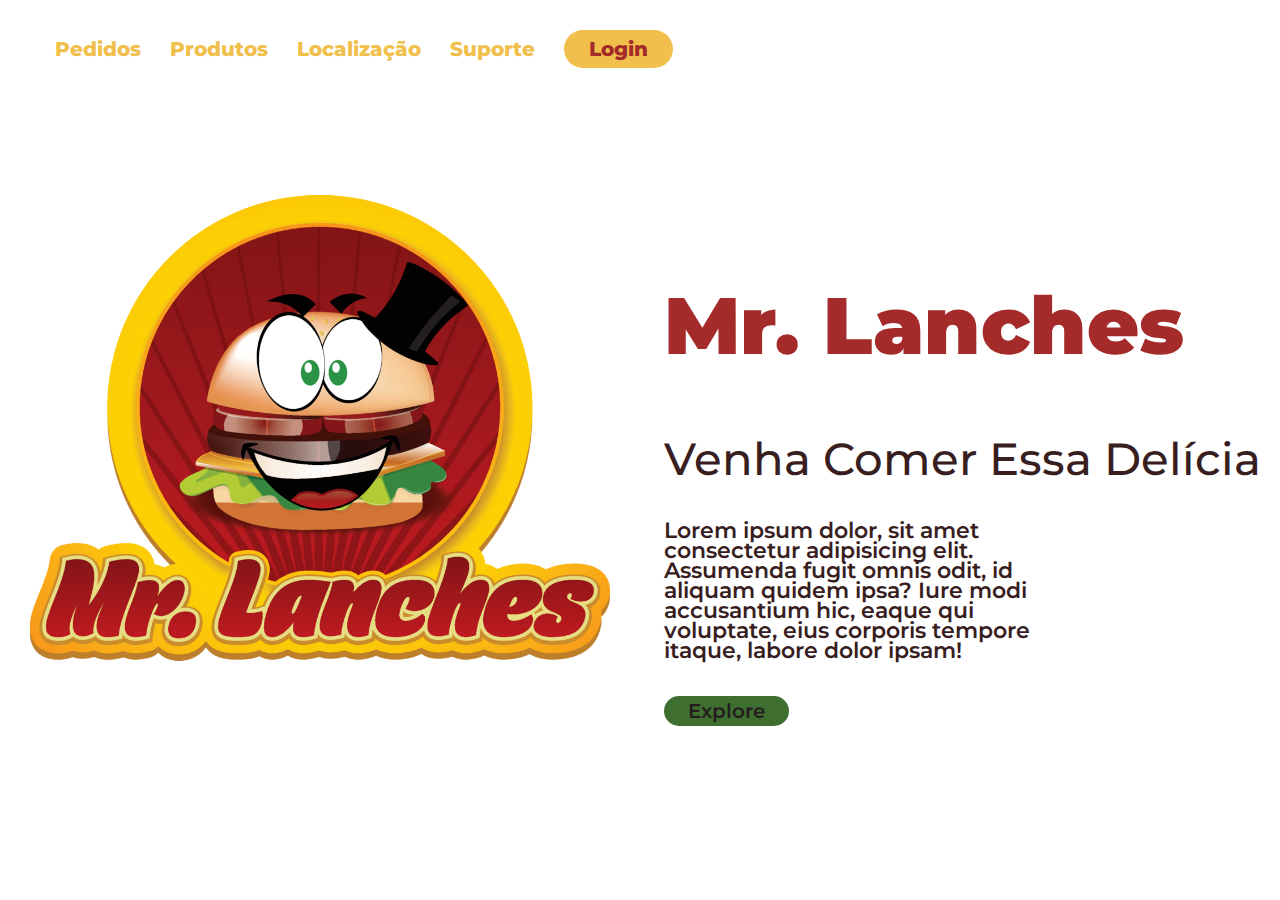
<file: index.html>
<!DOCTYPE html>
<html lang="pt-br">

<head>
    <meta charset="UTF-8">
    <meta name="viewport" content="width=, initial-scale=1.0">

    <link rel="stylesheet" href="styles.css">
    <link rel="preconnect" href="https://fonts.googleapis.com">
    <link rel="preconnect" href="https://fonts.gstatic.com" crossorigin>
    <link href="https://fonts.googleapis.com/css2?family=Montserrat:wght@100..900&display=swap" rel="stylesheet">
    <title>Mr. Lanches</title>

</head>

<body>
    <header>
        <a class="link-header">Pedidos</a>
        <a class="link-header">Produtos</a>
        <a class="link-header">Localização</a>
        <a class="link-header">Suporte</a>
        <button class="button-header">Login</button>

    </header>

    <div>
        <img class="lanche-img" src="./mr_lanches.png" alt="mr-lanche">
    </div>

    <section>

        <h1> Mr. Lanches</h1>
        <h2>Venha Comer Essa Delícia</h2>

        <p>Lorem ipsum dolor, sit amet consectetur adipisicing elit. Assumenda fugit omnis odit, id aliquam quidem ipsa?
            Iure modi accusantium hic, eaque qui voluptate, eius corporis tempore itaque, labore dolor ipsam!</p>
        
            <button class="button-lanche">Explore</button>

    </section>


</body>

</html>
</file>
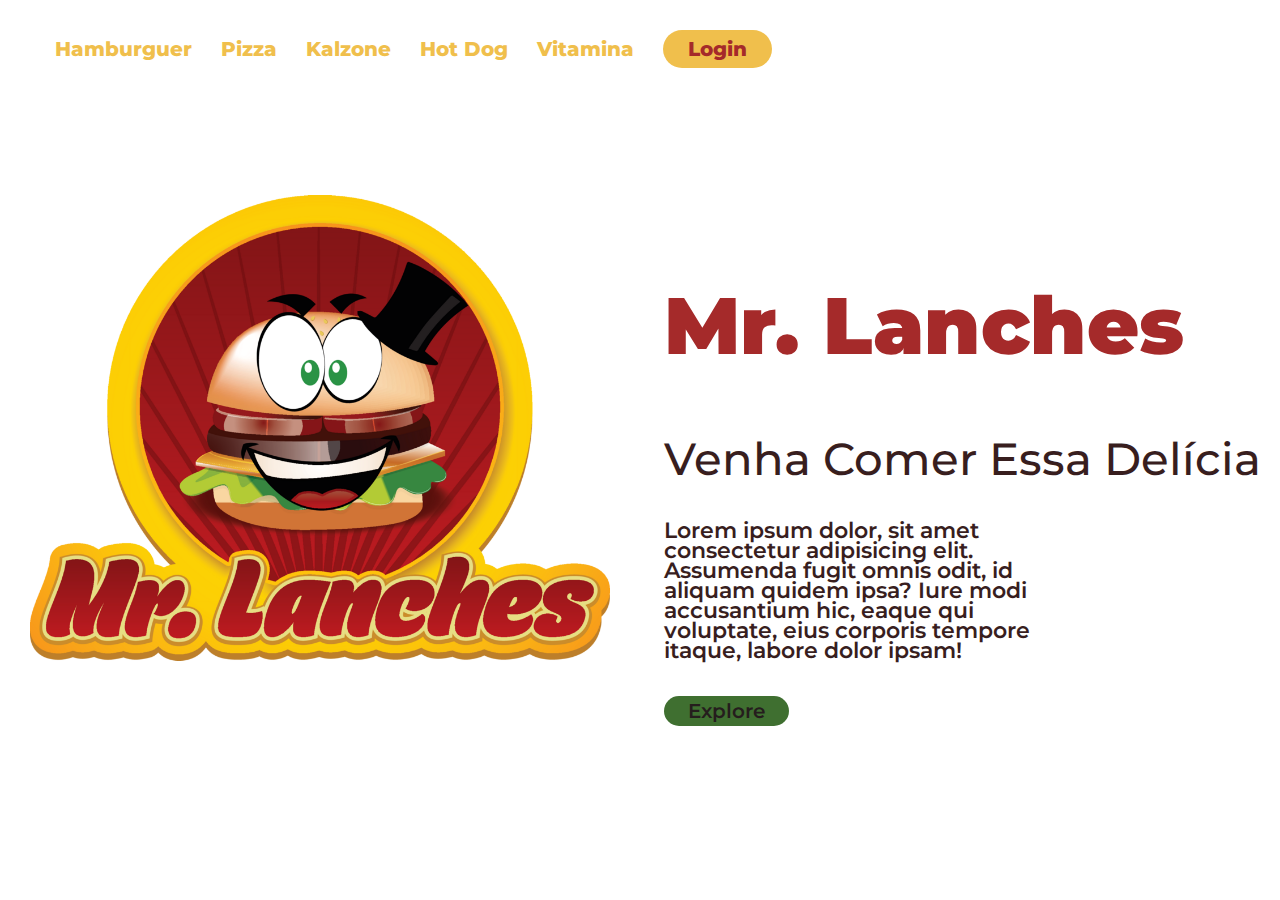
<file: mrlanches.html>
<!DOCTYPE html>
<html lang="pt-br">

<head>
    <meta charset="UTF-8">
    <meta name="viewport" content="width=, initial-scale=1.0">

    <link rel="stylesheet" href="./mrlanches.css">
    <link rel="preconnect" href="https://fonts.googleapis.com">
    <link rel="preconnect" href="https://fonts.gstatic.com" crossorigin>
    <link href="https://fonts.googleapis.com/css2?family=Montserrat:wght@100..900&display=swap" rel="stylesheet">
    <title>Mr. Lanches</title>

</head>

<body>
    <header>
        <a class="link-header">Hamburguer</a>
        <a class="link-header">Pizza</a>
        <a class="link-header">Kalzone</a>
        <a class="link-header">Hot Dog</a>
        <a class="link-header">Vitamina</a>
        <button class="button-header">Login</button>

    </header>

    <div>
        <img class="lanche-img" src="./mr_lanches.png" alt="mr-lanche">
    </div>

    <section>
        
        <h1> Mr. Lanches</h1>
        <h2>Venha Comer Essa Delícia</h2>

        <p>Lorem ipsum dolor, sit amet consectetur adipisicing elit. Assumenda fugit omnis odit, id aliquam quidem ipsa?
            Iure modi accusantium hic, eaque qui voluptate, eius corporis tempore itaque, labore dolor ipsam!</p>
        <button class="button-lanche">Explore</button>

    </section>


</body>

</html>
</file>
<file: styles.css>
* {
    font-family: "Montserrat", sans-serif;
    margin: 0;
    padding: 0;
    box-sizing: border-box;
}


header {
    margin: 30px 0 70px 30px;
}

.link-header {
    font-weight: 800;
    font-size: 20px;
    line-height: 30px;
    color: #f0bf4c;
    margin-left: 25px;
    cursor: pointer;

}

.button-header {
    font-weight: 800;
    font-size: 20px;
    line-height: 30px;
    border-radius: 30px;
    border: none;
    padding: 4px 25px;
    margin-left: 25px;
    color: brown;
    background-color: #f0bf4c;
    cursor: pointer;
}

button:hover{
    opacity: 0.8;
}

button:active{
    opacity: 0.6;
}

div {
    display: inline-block;
    margin-right: 50px;
}

.lanche-img {
    width: 580px;
    height: 580px;
    margin-left: 30px;
}

section {
    display: inline-block;
    

}

h1 {
    font-weight: 900;
    font-size: 80px;
    margin-top: 20px;
    line-height: 100px;
    color:brown ;
}


h2 {
    font-weight: 500;
    font-size: 45px;
    color: rgb(56, 30, 30);
    line-height: 75px;
    margin: 45px 0px 25px;
    
}

p{
font-weight: 600;
font-size: 22px;
line-height: 20px;
width: 400px;
color: rgb(56, 30, 30);
margin: 20px 0px 10px;

}

.button-lanche {

    font-weight: 600;
    font-size: 20px;
    border-radius: 30px;
    background-color: #3f6f30;
    color:rgb(37, 29, 29);
    border: none;
    line-height: 20px;
    margin-bottom: 45px;
    margin-top: 25px;
    width: 125px;
    height: 30px;
    cursor: pointer;
    
    }

    

    @media  screen and (max-width:650px) {
        header{
            display:flex;
            
        }

        .link-header{
            display: none;
        }
        .button-header{
            margin-left: 65%;
            margin-top: 5px;
        }

        div{
            width: 100%;
            height: 60%;
            display: block;
            
            
        }

        .lanche-img{
            width:80%;
            position: static;
            
        }

        section{
            width: 100%;
            height: 40%;
            display: block;
        }
        h1{
            font-size: 65px;
            text-align: center;
            width: auto;
            margin: -25px 45px;
            line-height: 55px;
            
        }

        h2{
            font-size: 30px;
            text-align: center;
            line-height: 25px;
            margin-top: 45px;
            width: auto;
            
        }
        
        p{
            display: none;
        }

        .button-lanche{
            margin: 0px auto;
            display: block;
            margin-top: 20px;
            
        }

    


        }
</file>
<file: mrlanches.css>
* {
    font-family: "Montserrat", sans-serif;
    margin: 0;
    padding: 0;
    box-sizing: border-box;
}


header {
    margin: 30px 0 70px 30px;
}

.link-header {
    font-weight: 800;
    font-size: 20px;
    line-height: 30px;
    color: #f0bf4c;
    margin-left: 25px;
    cursor: pointer;

}

.button-header {
    font-weight: 800;
    font-size: 20px;
    line-height: 30px;
    border-radius: 30px;
    border: none;
    padding: 4px 25px;
    margin-left: 25px;
    color: brown;
    background-color: #f0bf4c;
    cursor: pointer;
}

button:hover{
    opacity: 0.8;
}

button:active{
    opacity: 0.6;
}

div {
    display: inline-block;
    margin-right: 50px;
}

.lanche-img {
    width: 580px;
    height: 580px;
    margin-left: 30px;
}

section {
    display: inline-block;
    

}

h1 {
    font-weight: 900;
    font-size: 80px;
    margin-top: 20px;
    line-height: 100px;
    color:brown ;
}


h2 {
    font-weight: 500;
    font-size: 45px;
    color: rgb(56, 30, 30);
    line-height: 75px;
    margin: 45px 0px 25px;
    
}

p{
font-weight: 600;
font-size: 22px;
line-height: 20px;
width: 400px;
color: rgb(56, 30, 30);
margin: 20px 0px 10px;

}

.button-lanche {

    font-weight: 600;
    font-size: 20px;
    border-radius: 30px;
    background-color: #3f6f30;
    color:rgb(37, 29, 29);
    border: none;
    line-height: 20px;
    margin-bottom: 45px;
    margin-top: 25px;
    width: 125px;
    height: 30px;
    cursor: pointer;
    
    }

    

    @media  screen and (max-width:650px) {
        header{
            display:flex;
            
        }

        .link-header{
            display: none;
        }
        .button-header{
            margin-left: 65%;
            margin-top: 5px;
        }

        div{
            width: 100%;
            height: 60%;
            display: block;
            
            
        }

        .lanche-img{
            width:80%;
            position: static;
            
        }

        section{
            width: 100%;
            height: 40%;
            display: block;
        }
        h1{
            font-size: 65px;
            text-align: center;
            width: auto;
            margin: -25px 45px;
            line-height: 55px;
            
        }

        h2{
            font-size: 30px;
            text-align: center;
            line-height: 25px;
            margin-top: 45px;
            width: auto;
            
        }
        
        p{
            display: none;
        }

        .button-lanche{
            margin: 0px auto;
            display: block;
            margin-top: 20px;
            
        }

    


        }
</file>
